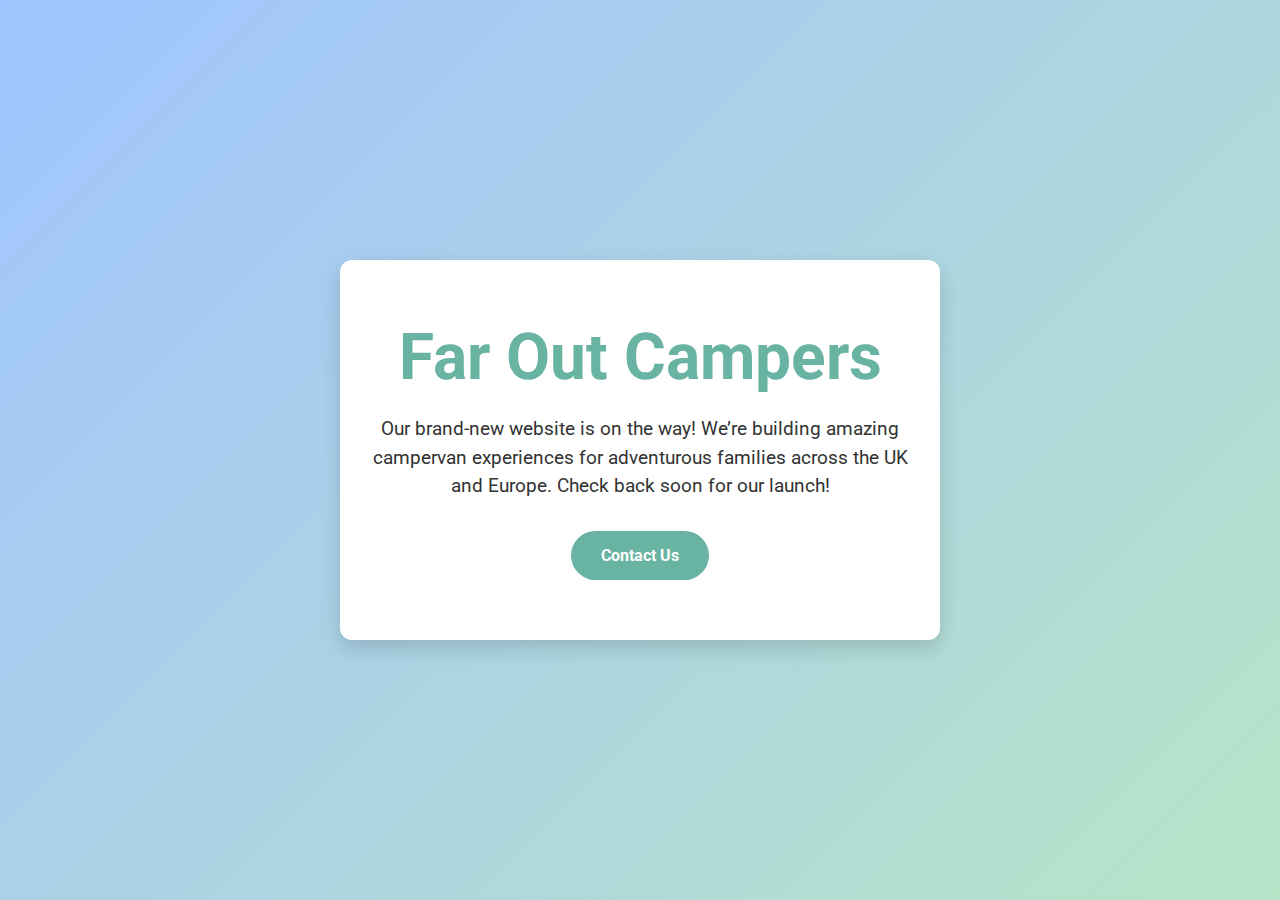
<file: index.html>
<!DOCTYPE html>
<html lang="en">
<head>
  <meta charset="UTF-8" />
  <meta name="viewport" content="width=device-width, initial-scale=1.0" />
  <title>Far Out Campers - Coming Soon</title>
  <link href="https://fonts.googleapis.com/css2?family=Roboto:wght@400;700&display=swap" rel="stylesheet">
  <style>
    :root {
      --primary-color: #69b3a2;
      --secondary-color: #a0c4ff;
      --accent-color: #b7e4c7;
      --text-color: #333;
      --white: #ffffff;
    }

    * {
      box-sizing: border-box;
      margin: 0;
      padding: 0;
    }

    body {
      font-family: 'Roboto', sans-serif;
      background: linear-gradient(135deg, var(--secondary-color), var(--accent-color));
      color: var(--text-color);
      display: flex;
      justify-content: center;
      align-items: center;
      height: 100vh;
      text-align: center;
      padding: 20px;
    }

    .container {
      background: var(--white);
      padding: 60px 30px;
      border-radius: 12px;
      box-shadow: 0 8px 20px rgba(0,0,0,0.15);
      max-width: 600px;
      animation: fadeIn 1.2s ease-out;
    }

    h1 {
      font-size: clamp(2.5rem, 5vw, 4rem);
      color: var(--primary-color);
      margin-bottom: 20px;
    }

    p {
      font-size: 1.2rem;
      margin-bottom: 30px;
      line-height: 1.5;
    }

    .btn {
      display: inline-block;
      background: var(--primary-color);
      color: var(--white);
      text-decoration: none;
      padding: 15px 30px;
      border-radius: 50px;
      font-weight: bold;
      transition: background 0.3s;
    }

    .btn:hover {
      background: #457b9d;
    }

    @keyframes fadeIn {
      from {
        opacity: 0;
        transform: translateY(30px);
      }
      to {
        opacity: 1;
        transform: translateY(0);
      }
    }
  </style>
</head>
<body>
  <div class="container">
    <h1>Far Out Campers</h1>
    <p>Our brand-new website is on the way! We’re building amazing campervan experiences for adventurous families across the UK and Europe. Check back soon for our launch!</p>
    <a href="mailto:info@faroutcampers.co.uk" class="btn">Contact Us</a>
  </div>
</body>
</html>
</file>
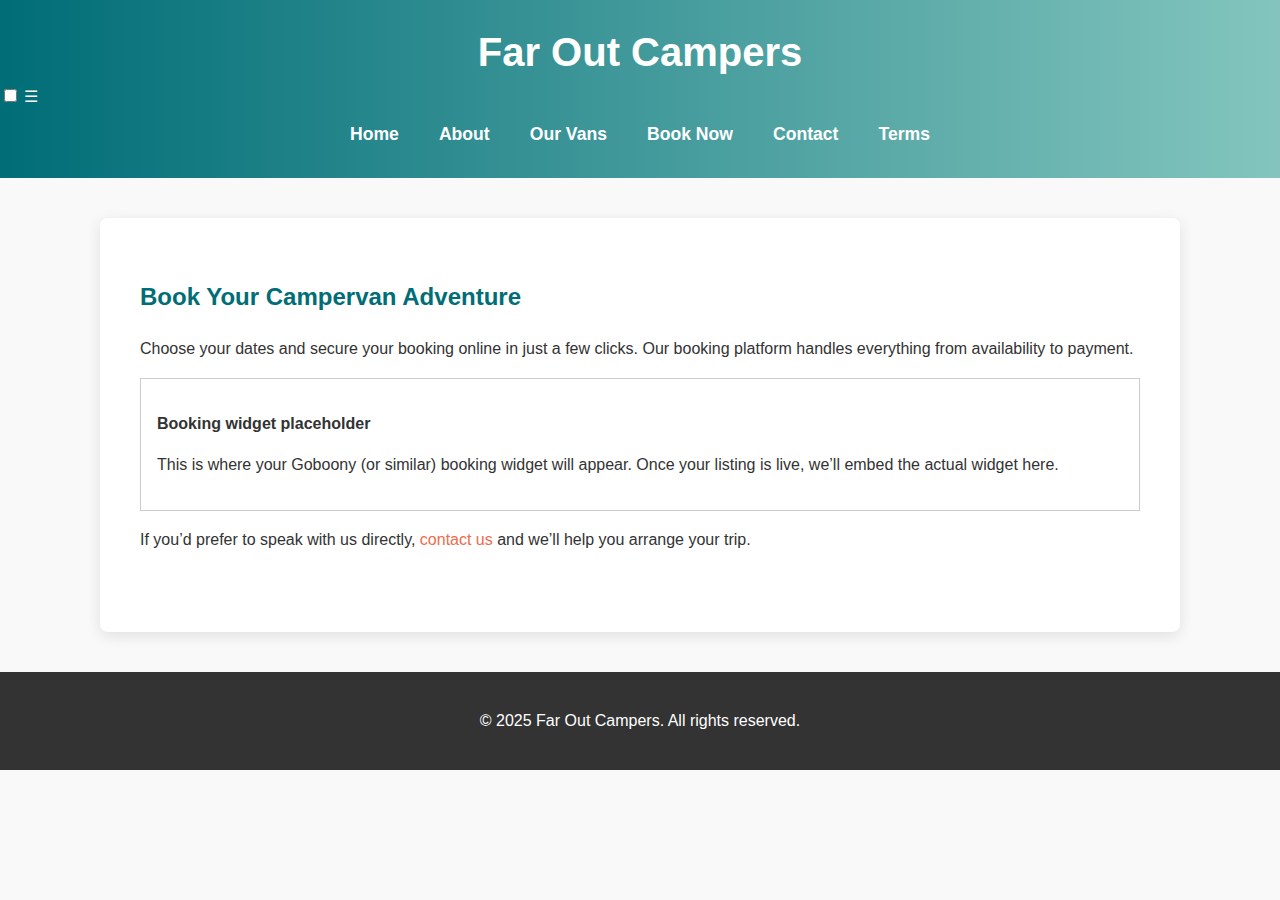
<file: booking.html>
<!DOCTYPE html>
<html lang="en">
<head>
  <meta charset="UTF-8">
  <meta name="viewport" content="width=device-width, initial-scale=1.0">
  <title>Book Now - Far Out Campers</title>
  <link rel="stylesheet" href="/styles.css">
</head>
<body>
  <header>
    <h1>Far Out Campers</h1>
    <nav class="nav">
  <input type="checkbox" id="nav-toggle" class="nav-toggle">
  <label for="nav-toggle" class="nav-icon">&#9776;</label>
  <ul class="nav-links">
    <li><a href="index.html">Home</a></li>
    <li><a href="about.html">About</a></li>
    <li><a href="vans.html">Our Vans</a></li>
    <li><a href="booking.html">Book Now</a></li>
    <li><a href="contact.html">Contact</a></li>
    <li><a href="terms.html">Terms</a></li>
  </ul>
</nav>
  </header>

  <main>
    <section>
      <h2>Book Your Campervan Adventure</h2>
      <p>Choose your dates and secure your booking online in just a few clicks. Our booking platform handles everything from availability to payment.</p>

      <div style="border: 1px solid #ccc; padding: 1rem; margin-top: 1rem;">
        <p><strong>Booking widget placeholder</strong></p>
        <p>This is where your Goboony (or similar) booking widget will appear. Once your listing is live, we’ll embed the actual widget here.</p>
      </div>

      <p>If you’d prefer to speak with us directly, <a href="contact.html">contact us</a> and we’ll help you arrange your trip.</p>
    </section>
  </main>

  <footer>
    <p>&copy; 2025 Far Out Campers. All rights reserved.</p>
  </footer>
</body>
</html>
</file>
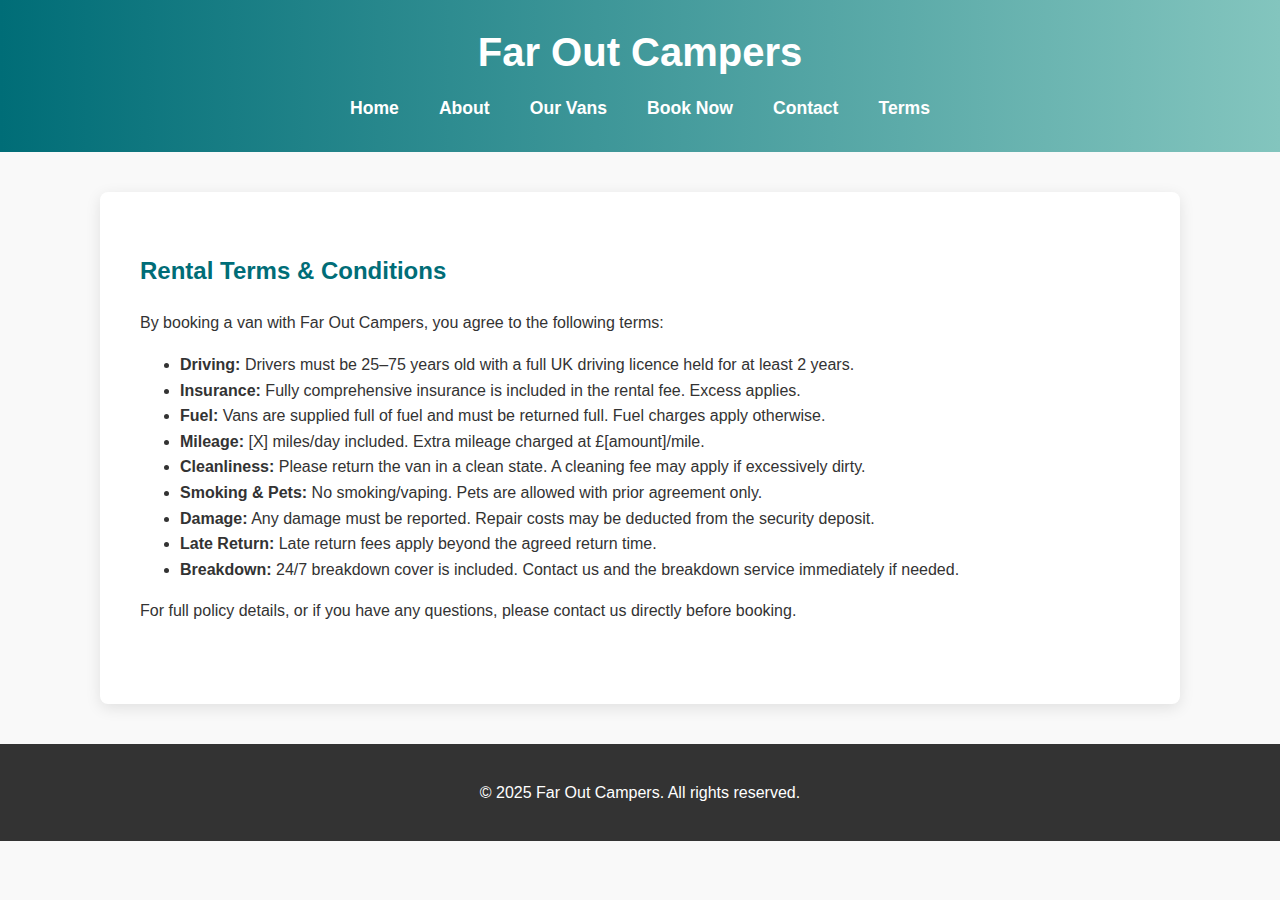
<file: terms.html>
<!DOCTYPE html><html lang="en">
<head>
  <meta charset="UTF-8">
  <meta name="viewport" content="width=device-width, initial-scale=1.0">
  <title>Terms & Conditions - Far Out Campers</title>
  <link rel="stylesheet" href="/styles.css">
</head>
<body>
  <header>
    <h1>Far Out Campers</h1>
    <nav>
      <ul>
        <li><a href="index.html">Home</a></li>
        <li><a href="about.html">About</a></li>
        <li><a href="vans.html">Our Vans</a></li>
        <li><a href="booking.html">Book Now</a></li>
        <li><a href="contact.html">Contact</a></li>
        <li><a href="terms.html">Terms</a></li>
      </ul>
    </nav>
  </header>  <main>
    <section>
      <h2>Rental Terms & Conditions</h2>
      <p>By booking a van with Far Out Campers, you agree to the following terms:</p>
      <ul>
        <li><strong>Driving:</strong> Drivers must be 25–75 years old with a full UK driving licence held for at least 2 years.</li>
        <li><strong>Insurance:</strong> Fully comprehensive insurance is included in the rental fee. Excess applies.</li>
        <li><strong>Fuel:</strong> Vans are supplied full of fuel and must be returned full. Fuel charges apply otherwise.</li>
        <li><strong>Mileage:</strong> [X] miles/day included. Extra mileage charged at £[amount]/mile.</li>
        <li><strong>Cleanliness:</strong> Please return the van in a clean state. A cleaning fee may apply if excessively dirty.</li>
        <li><strong>Smoking & Pets:</strong> No smoking/vaping. Pets are allowed with prior agreement only.</li>
        <li><strong>Damage:</strong> Any damage must be reported. Repair costs may be deducted from the security deposit.</li>
        <li><strong>Late Return:</strong> Late return fees apply beyond the agreed return time.</li>
        <li><strong>Breakdown:</strong> 24/7 breakdown cover is included. Contact us and the breakdown service immediately if needed.</li>
      </ul>
      <p>For full policy details, or if you have any questions, please contact us directly before booking.</p>
    </section>
  </main>  <footer>
    <p>&copy; 2025 Far Out Campers. All rights reserved.</p>
  </footer>
</body>
</html>
</file>
<file: styles.css>
/* styles.css */

/* Global styles */
body {
  font-family: 'Roboto', sans-serif;
  margin: 0;
  background: #f9f9f9;
  color: #333;
  line-height: 1.6;
}

header {
  background: linear-gradient(90deg, #006d77, #83c5be);
  color: white;
  padding: 20px 0;
}

header h1 {
  text-align: center;
  margin: 0;
  font-size: 2.5em;
}

nav ul {
  display: flex;
  justify-content: center;
  list-style: none;
  padding: 10px 0;
  margin: 0;
}

nav ul li {
  margin: 0 20px;
}

nav ul li a {
  color: white;
  text-decoration: none;
  font-weight: bold;
  font-size: 1.1em;
  transition: color 0.3s;
}

nav ul li a:hover {
  color: #ffddd2;
}

main {
  max-width: 1000px;
  margin: 40px auto;
  background: white;
  padding: 40px;
  border-radius: 8px;
  box-shadow: 0 4px 15px rgba(0,0,0,0.1);
}

section {
  margin-bottom: 40px;
}

h2, h3 {
  color: #006d77;
}

a {
  color: #ee6c4d;
  text-decoration: none;
}

a:hover {
  color: #d6453c;
}

/* Buttons */
.btn {
  display: inline-block;
  background: #ee6c4d;
  color: white;
  padding: 12px 24px;
  border-radius: 5px;
  text-decoration: none;
  font-weight: bold;
  transition: background 0.3s;
}

.btn:hover {
  background: #d6453c;
}

/* Hero section */
.hero {
  background: url('/images/van-hero.jpg') center/cover no-repeat;
  height: 400px;
  display: flex;
  justify-content: center;
  align-items: center;
  color: white;
  text-shadow: 0 2px 5px rgba(0,0,0,0.5);
  text-align: center;
}

.hero h2 {
  font-size: 3em;
}

footer {
  background: #333;
  color: white;
  text-align: center;
  padding: 20px;
  margin-top: 40px;
}
</file>
